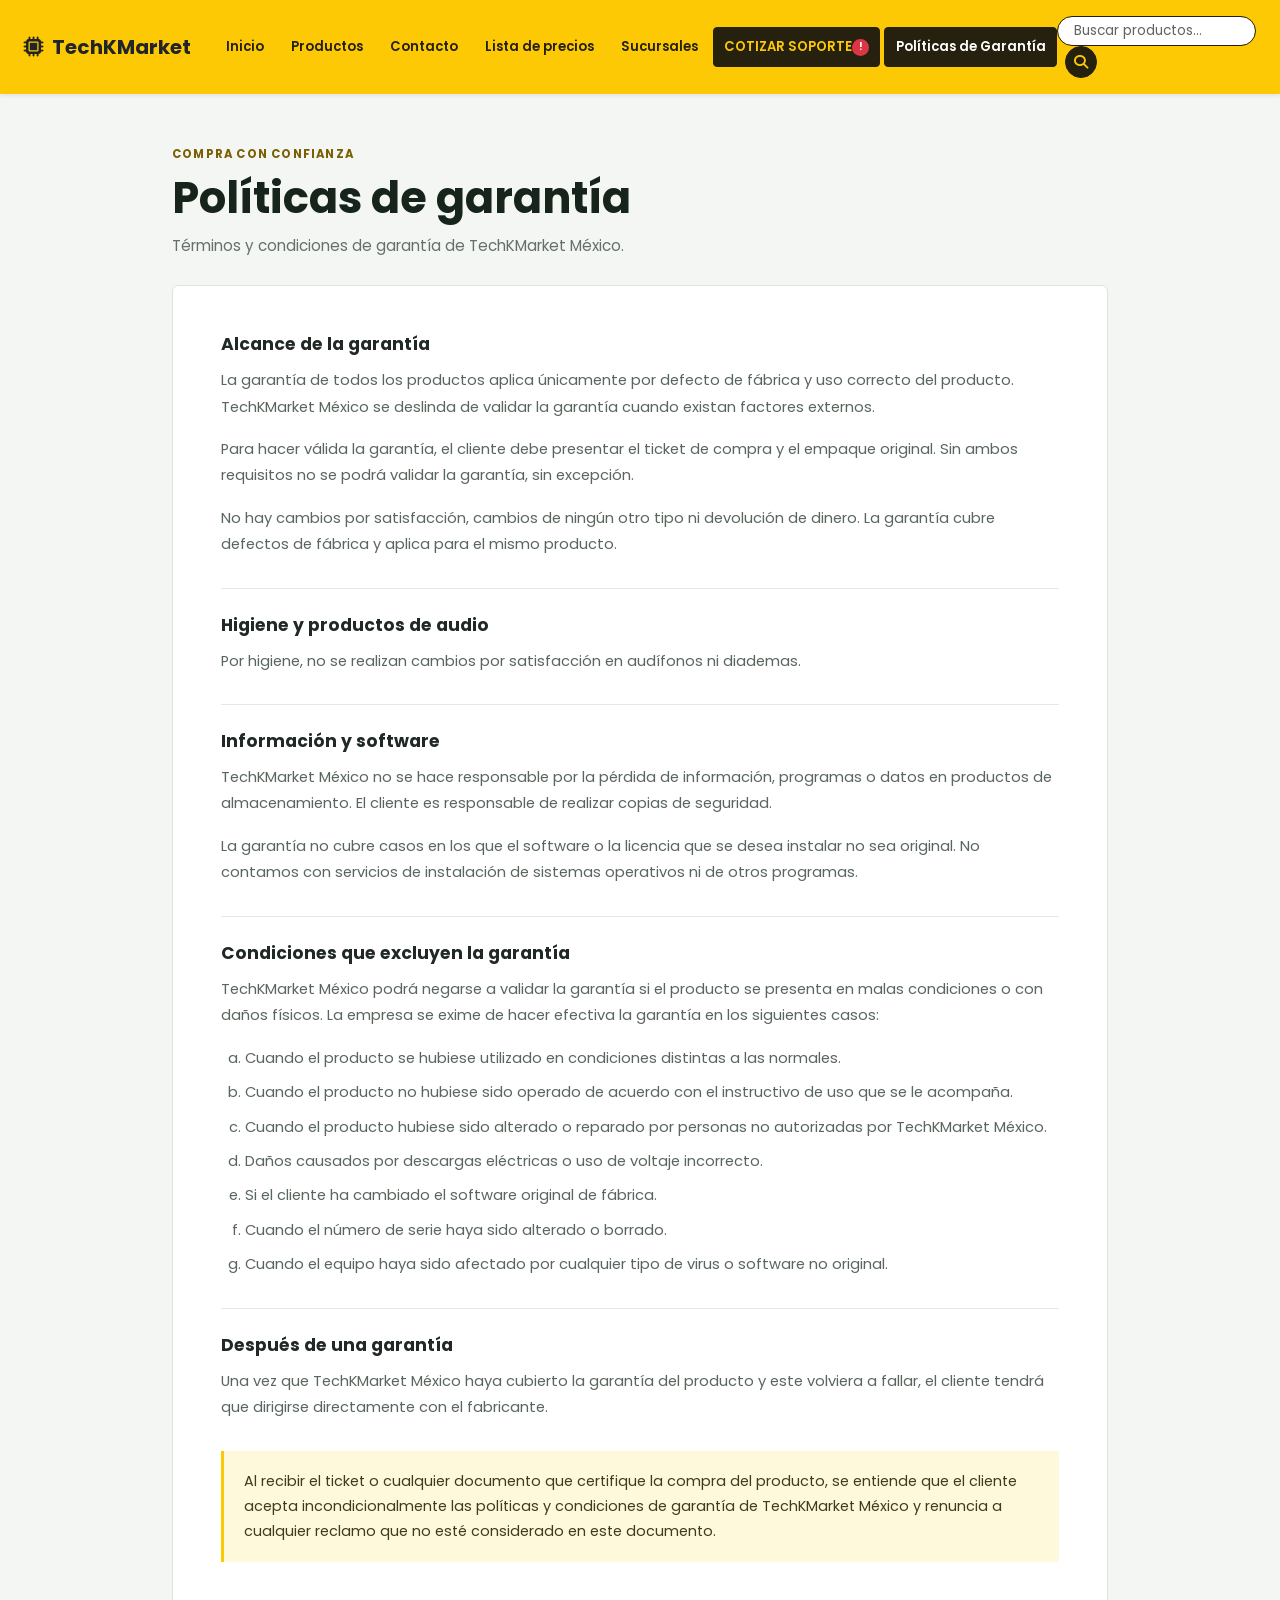
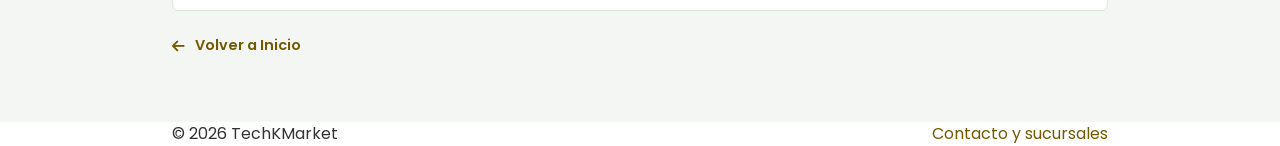
<file: pages/politicas-de-garantia.html>
<!DOCTYPE html>
<html lang="es">
<head>
    <meta charset="UTF-8">
    <meta name="viewport" content="width=device-width, initial-scale=1.0">
    <meta name="description" content="Consulta los términos y condiciones de garantía de TechKMarket México en TechKMarket.">
    <title>Políticas de garantía | TechKMarket</title>
    <link href="https://cdn.jsdelivr.net/npm/bootstrap@5.3.3/dist/css/bootstrap.min.css" rel="stylesheet">
    <link rel="stylesheet" href="https://cdnjs.cloudflare.com/ajax/libs/font-awesome/6.5.1/css/all.min.css">
    <link href="https://fonts.googleapis.com/css2?family=Poppins:wght@300;400;500;600;700&display=swap" rel="stylesheet">
    <link rel="stylesheet" href="/css/style.css">
    <link rel="stylesheet" href="/css/politicas-de-garantia.css">
</head>
<body>
    <nav class="navbar navbar-expand-lg navbar-light tech-navbar sticky-top shadow-sm py-3">
        <div class="container-fluid px-4">
            <a class="navbar-brand fw-bold text-gradient me-4" href="../index.html">
                <i class="fa-solid fa-microchip me-2" aria-hidden="true"></i>TechKMarket
            </a>
            <button class="navbar-toggler border-0" type="button" data-bs-toggle="collapse" data-bs-target="#navbarContent" aria-controls="navbarContent" aria-expanded="false" aria-label="Toggle navigation">
                <span class="navbar-toggler-icon"></span>
            </button>
            <div class="collapse navbar-collapse justify-content-between" id="navbarContent">
                <ul class="navbar-nav mb-2 mb-lg-0 align-lg-items-center mx-auto">
                    <li class="nav-item"><a class="nav-link px-2" href="../index.html">Inicio</a></li>
                    <li class="nav-item"><a class="nav-link px-2" href="productos.html">Productos</a></li>
                    <li class="nav-item"><a class="nav-link px-2" href="../index.html#contacto">Contacto</a></li>
                    <li class="nav-item"><a class="nav-link px-2" href="../index.html#lista-precios">Lista de precios</a></li>
                    <li class="nav-item"><a class="nav-link px-2" href="../index.html#sucursales">Sucursales</a></li>
                    <li class="nav-item"><a class="nav-link px-2 fw-semibold text-warning" href="../index.html#cotizar-ram">COTIZAR SOPORTE <span class="badge bg-danger text-white rounded-circle">!</span></a></li>
                    <li class="nav-item"><a class="nav-link active px-2" aria-current="page" href="politicas-de-garantia.html">Políticas de Garantía</a></li>
                </ul>
                <form class="d-flex align-items-center search-form mt-3 mt-lg-0" role="search" onsubmit="event.preventDefault();">
                    <div class="input-group">
                        <input class="form-control form-control-sm rounded-pill ps-3" type="search" placeholder="Buscar productos..." aria-label="Buscar">
                        <button class="btn btn-outline-light btn-sm rounded-circle ms-2 search-btn" type="submit" aria-label="Buscar productos">
                            <i class="fa-solid fa-magnifying-glass"></i>
                        </button>
                    </div>
                </form>
            </div>
        </div>
    </nav>

    <main class="policy-main">
        <div class="container policy-container">
            <header class="policy-heading">
                <p class="store-kicker">COMPRA CON CONFIANZA</p>
                <h1>Políticas de garantía</h1>
                <p>Términos y condiciones de garantía de TechKMarket México.</p>
            </header>

            <article class="policy-document">
                <section class="policy-section">
                    <h2>Alcance de la garantía</h2>
                    <p>La garantía de todos los productos aplica únicamente por defecto de fábrica y uso correcto del producto. TechKMarket México se deslinda de validar la garantía cuando existan factores externos.</p>
                    <p>Para hacer válida la garantía, el cliente debe presentar el ticket de compra y el empaque original. Sin ambos requisitos no se podrá validar la garantía, sin excepción.</p>
                    <p>No hay cambios por satisfacción, cambios de ningún otro tipo ni devolución de dinero. La garantía cubre defectos de fábrica y aplica para el mismo producto.</p>
                </section>

                <section class="policy-section">
                    <h2>Higiene y productos de audio</h2>
                    <p>Por higiene, no se realizan cambios por satisfacción en audífonos ni diademas.</p>
                </section>

                <section class="policy-section">
                    <h2>Información y software</h2>
                    <p>TechKMarket México no se hace responsable por la pérdida de información, programas o datos en productos de almacenamiento. El cliente es responsable de realizar copias de seguridad.</p>
                    <p>La garantía no cubre casos en los que el software o la licencia que se desea instalar no sea original. No contamos con servicios de instalación de sistemas operativos ni de otros programas.</p>
                </section>

                <section class="policy-section">
                    <h2>Condiciones que excluyen la garantía</h2>
                    <p>TechKMarket México podrá negarse a validar la garantía si el producto se presenta en malas condiciones o con daños físicos. La empresa se exime de hacer efectiva la garantía en los siguientes casos:</p>
                    <ol class="policy-conditions" type="a">
                        <li>Cuando el producto se hubiese utilizado en condiciones distintas a las normales.</li>
                        <li>Cuando el producto no hubiese sido operado de acuerdo con el instructivo de uso que se le acompaña.</li>
                        <li>Cuando el producto hubiese sido alterado o reparado por personas no autorizadas por TechKMarket México.</li>
                        <li>Daños causados por descargas eléctricas o uso de voltaje incorrecto.</li>
                        <li>Si el cliente ha cambiado el software original de fábrica.</li>
                        <li>Cuando el número de serie haya sido alterado o borrado.</li>
                        <li>Cuando el equipo haya sido afectado por cualquier tipo de virus o software no original.</li>
                    </ol>
                </section>

                <section class="policy-section">
                    <h2>Después de una garantía</h2>
                    <p>Una vez que TechKMarket México haya cubierto la garantía del producto y este volviera a fallar, el cliente tendrá que dirigirse directamente con el fabricante.</p>
                </section>

                <p class="policy-acceptance">Al recibir el ticket o cualquier documento que certifique la compra del producto, se entiende que el cliente acepta incondicionalmente las políticas y condiciones de garantía de TechKMarket México y renuncia a cualquier reclamo que no esté considerado en este documento.</p>
            </article>

            <a class="policy-back-link" href="../index.html"><i class="fa-solid fa-arrow-left" aria-hidden="true"></i> Volver a Inicio</a>
        </div>
    </main>

    <footer class="catalog-footer">
        <div class="container policy-container d-flex flex-column flex-sm-row justify-content-between gap-2">
            <span>© 2026 TechKMarket</span>
            <a href="../index.html#contacto">Contacto y sucursales</a>
        </div>
    </footer>

    <script src="https://cdn.jsdelivr.net/npm/bootstrap@5.3.3/dist/js/bootstrap.bundle.min.js"></script>
</body>
</html>
</file>
<file: css/style.css>
:root {
    --brand-color: #FDC904;
    --brand-ink: #302600;
}

/* Configuración general y tipografía */
body {
    font-family: 'Poppins', sans-serif;
    color: #333;
}

/* Estilos de la barra de navegación y enlaces */
.navbar-nav .nav-link {
    font-size: 0.9rem;
    font-weight: 500;
    transition: color 0.2s ease;
}

.tech-navbar {
    background-color: var(--brand-color);
}

.tech-navbar .navbar-brand.text-gradient {
    color: #212529 !important;
}

.tech-navbar .navbar-nav {
    gap: 4px;
}

.tech-navbar .navbar-nav .nav-link {
    display: flex;
    align-items: center;
    min-height: 40px;
    padding: 0.45rem 0.65rem !important;
    border: 1px solid transparent;
    border-radius: 4px;
    color: #25210e;
    font-size: 0.82rem;
    font-weight: 600;
    white-space: nowrap;
}

.tech-navbar .navbar-nav .nav-link:hover,
.tech-navbar .navbar-nav .nav-link:focus-visible {
    border-color: #25210e;
    background: rgba(37, 33, 14, 0.08);
    color: #111 !important;
}

.tech-navbar .navbar-nav .nav-link.active {
    border-color: #25210e;
    background: #25210e;
    color: #fff !important;
}

.tech-navbar .navbar-nav .nav-link.text-warning {
    border-color: #25210e;
    background: #25210e;
    color: var(--brand-color) !important;
}

.tech-navbar .navbar-nav .nav-link.text-warning:hover,
.tech-navbar .navbar-nav .nav-link.text-warning:focus-visible {
    background: #111;
    color: #fff !important;
}

.tech-navbar .navbar-toggler {
    border: 1px solid rgba(37, 33, 14, 0.55) !important;
}

.tech-navbar .search-form input[type="search"] {
    background-color: #fff;
    border-color: #25210e;
    color: #212529;
}

.tech-navbar .search-form input[type="search"]::placeholder {
    color: #626262;
}

.tech-navbar .search-form input[type="search"]:focus {
    background-color: #fff;
    border-color: #111;
    color: #212529;
}

.tech-navbar .search-btn {
    border-color: #25210e;
    background: #25210e;
    color: var(--brand-color);
}

.tech-navbar .search-btn:hover,
.tech-navbar .search-btn:focus-visible {
    border-color: #111;
    background: #111;
    color: #fff;
}

@media (max-width: 991.98px) {
    .tech-navbar .navbar-nav {
        gap: 2px;
        padding-top: 12px;
    }

    .tech-navbar .navbar-nav .nav-link {
        white-space: normal;
    }
}

/* Personalización del buscador en el header */
.search-form input[type="search"] {
    background-color: #212529;
    border: 1px solid #495057;
    color: #fff;
    font-size: 0.85rem;
    width: 180px;
    transition: all 0.3s ease;
}

.search-form input[type="search"]::placeholder {
    color: #adb5bd;
}

.search-form input[type="search"]:focus {
    background-color: #212529;
    border-color: var(--brand-color);
    color: #fff;
    box-shadow: none;
    width: 220px;
}

.search-btn {
    width: 32px;
    height: 32px;
    display: flex;
    align-items: center;
    justify-content: center;
    padding: 0;
}

/* Banner principal de imágenes */
.hero-section {
    position: relative;
    min-height: 70vh;
    overflow: hidden;
    color: #fff;
}

.hero-section .carousel,
.hero-section .carousel-inner,
.hero-section .carousel-item {
    height: 70vh;
    min-height: 440px;
}

.hero-section .carousel-item::after {
    position: absolute;
    inset: 0;
    background: linear-gradient(90deg, rgba(0, 0, 0, 0.72), rgba(0, 0, 0, 0.18));
    content: "";
}

.hero-section .carousel-item img {
    width: 100%;
    height: 100%;
    object-fit: cover;
}

.hero-content {
    position: absolute;
    z-index: 1;
    inset: 0;
    display: flex;
    align-items: center;
    color: #fff;
}

.hero-section .badge.bg-primary {
    background-color: #212529 !important;
    color: var(--brand-color) !important;
}

.hero-section .btn-light {
    border-color: #fff;
    color: #212529;
}

.hero-section .carousel-indicators {
    z-index: 2;
}

.hero-section .carousel-control-prev,
.hero-section .carousel-control-next {
    z-index: 2;
}

/* Efectos en tarjetas de productos */
.product-card {
    transition: transform 0.3s ease, box-shadow 0.3s ease;
    border-radius: 12px;
}

.product-card:hover {
    transform: translateY(-8px);
    box-shadow: 0 1rem 3rem rgba(0,0,0,.1) !important;
}

.icon-box {
    height: 70px;
    display: flex;
    align-items: center;
    justify-content: center;
}

.store-section {
    padding: 72px 0;
    scroll-margin-top: 88px;
}

.store-section h2 {
    margin: 0 0 10px;
    color: #202923;
    font-size: clamp(1.55rem, 3vw, 2.1rem);
    font-weight: 700;
}

.store-section p {
    margin-bottom: 0;
    color: #66736a;
    line-height: 1.7;
}

.store-kicker {
    margin: 0 0 9px !important;
    color: #7a6000 !important;
    font-size: 0.72rem;
    font-weight: 700;
    letter-spacing: 1.2px;
}

.store-section-heading {
    display: flex;
    align-items: end;
    justify-content: space-between;
    gap: 24px;
    margin-bottom: 28px;
}

.store-action {
    display: inline-flex;
    align-items: center;
    gap: 12px;
    flex: 0 0 auto;
    color: #735900;
    font-size: 0.9rem;
    font-weight: 600;
    text-decoration: none;
}

.store-action:hover {
    color: #302600;
}

.price-section,
.branches-section {
    background: #f3f6f3;
}

.price-list {
    border-top: 1px solid #d9e2dc;
}

.price-list a {
    display: flex;
    align-items: center;
    justify-content: space-between;
    gap: 20px;
    padding: 18px 4px;
    border-bottom: 1px solid #d9e2dc;
    color: #25342a;
    text-decoration: none;
}

.price-list a > span:first-child {
    display: flex;
    align-items: center;
    gap: 14px;
    font-weight: 600;
}

.price-list a > span:last-child {
    color: #735900;
    font-size: 0.84rem;
}

.price-list a > span:first-child i {
    width: 22px;
    color: #9b7800;
    text-align: center;
}

.ram-section {
    background: #17251c;
}

.ram-section h2,
.ram-section p:not(.store-kicker) {
    color: #fff;
}

.ram-section p:not(.store-kicker) {
    max-width: 680px;
    color: #c4d0c7;
}

.ram-section .store-kicker {
    color: #8dd4a8 !important;
}

.section-split {
    display: flex;
    align-items: center;
    justify-content: space-between;
    gap: 36px;
}

.section-split > div {
    max-width: 760px;
}

.section-button {
    display: inline-flex;
    align-items: center;
    justify-content: center;
    gap: 10px;
    flex: 0 0 auto;
    min-height: 48px;
    padding: 0 18px;
    border-radius: 5px;
    background: var(--brand-color);
    color: var(--brand-ink);
    font-size: 0.9rem;
    font-weight: 600;
    text-decoration: none;
}

.section-button:hover {
    background: #e5b400;
    color: #211a00;
}

.branch-list {
    display: grid;
    grid-template-columns: repeat(2, minmax(0, 1fr));
    gap: 18px;
}

.branch-list article {
    display: flex;
    align-items: flex-start;
    gap: 16px;
    padding: 22px 0;
    border-top: 1px solid #d9e2dc;
}

.branch-list article > i {
    margin-top: 4px;
    color: #9b7800;
    font-size: 1.1rem;
}

.branch-list h3 {
    margin: 0 0 5px;
    color: #202923;
    font-size: 1rem;
    font-weight: 700;
}

.warranty-section {
    background: #fff;
}

@media (max-width: 700px) {
    .store-section {
        padding: 48px 0;
    }

    .store-section-heading,
    .section-split {
        align-items: flex-start;
        flex-direction: column;
        gap: 18px;
    }

    .branch-list {
        grid-template-columns: minmax(0, 1fr);
    }
}

/* Botón flotante de WhatsApp */
.whatsapp-float {
    position: fixed;
    width: 60px;
    height: 60px;
    bottom: 25px;
    right: 25px;
    background-color: #25d366;
    color: #FFF;
    border-radius: 50px;
    text-align: center;
    font-size: 32px;
    box-shadow: 2px 2px 10px rgba(0,0,0,0.2);
    z-index: 1000;
    display: flex;
    align-items: center;
    justify-content: center;
    transition: all 0.3s ease;
}

.whatsapp-float:hover {
    background-color: #20ba5a;
    color: #FFF;
    transform: scale(1.1);
}
</file>
<file: css/politicas-de-garantia.css>
.policy-main {
    min-height: calc(100vh - 160px);
    padding: 52px 0 64px;
    background-color: #f4f6f4;
    background-image: radial-gradient(#dce5df 0.7px, transparent 0.7px);
    background-size: 18px 18px;
}

.policy-container {
    width: min(100% - 48px, 960px);
    margin: 0 auto;
}

.policy-heading {
    margin-bottom: 28px;
}

.policy-heading h1 {
    margin: 0;
    color: #17241c;
    font-size: clamp(1.8rem, 4vw, 2.7rem);
    font-weight: 700;
}

.policy-heading > p:last-child {
    margin: 10px 0 0;
    color: #647168;
    font-size: 0.95rem;
}

.policy-document {
    padding: clamp(22px, 5vw, 48px);
    border: 1px solid #dce4de;
    border-radius: 6px;
    background: #fff;
}

.policy-section + .policy-section {
    margin-top: 30px;
    padding-top: 26px;
    border-top: 1px solid #e2e9e3;
}

.policy-section h2 {
    margin: 0 0 12px;
    color: #202923;
    font-size: 1.08rem;
    font-weight: 700;
}

.policy-section p,
.policy-conditions {
    color: #59665d;
    font-size: 0.92rem;
    line-height: 1.8;
}

.policy-section p + p {
    margin-top: 12px;
}

.policy-conditions {
    display: grid;
    gap: 8px;
    margin: 14px 0 0;
    padding-left: 1.5rem;
}

.policy-acceptance {
    margin: 30px 0 0;
    padding: 18px 20px;
    border-left: 3px solid var(--brand-color);
    background: #fff9dc;
    color: #413a1b;
    font-size: 0.9rem;
    line-height: 1.75;
}

.policy-back-link {
    display: inline-flex;
    align-items: center;
    gap: 10px;
    margin-top: 24px;
    color: #735900;
    font-size: 0.9rem;
    font-weight: 600;
    text-decoration: none;
}

.policy-back-link:hover {
    color: #302600;
}

.catalog-footer a {
    color: #735900;
    text-decoration: none;
}

@media (max-width: 600px) {
    .policy-main {
        padding: 36px 0 48px;
    }

    .policy-container {
        width: min(100% - 32px, 560px);
    }
}
</file>
